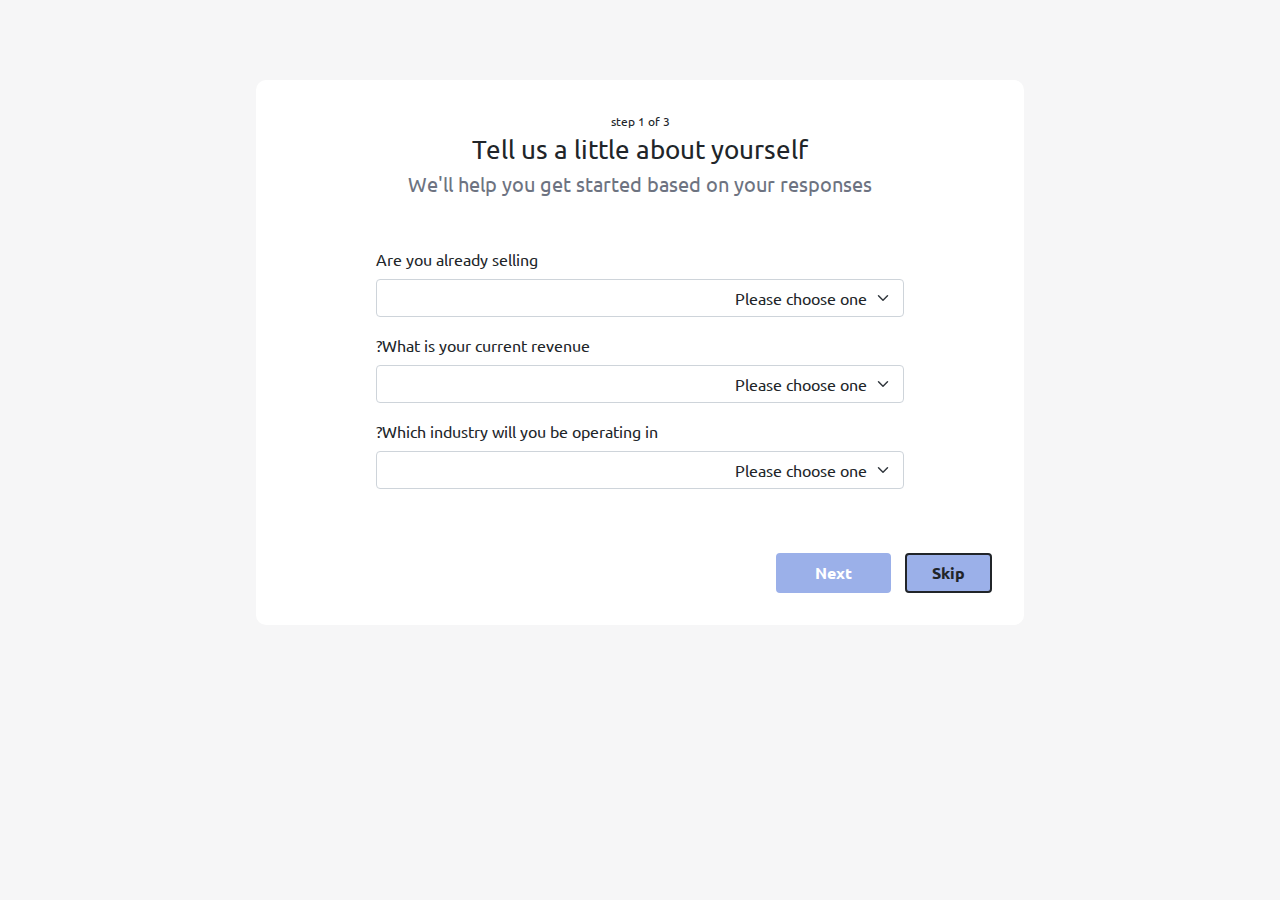
<file: Ecommerce-UI/createStore-step1.html>
<!DOCTYPE html>
<html lang="en">
  <head>
    <meta charset="UTF-8" />
    <meta http-equiv="X-UA-Compatible" content="IE=edge" />
    <meta name="viewport" content="width=device-width, initial-scale=1.0" />
    <link rel="stylesheet" href="./css/step1.css" />
    <title>create store - step1</title>
  </head>
  <body>
    <div class="survey-step1">
      <p class="stepNumber">step 1 of 3</p>
      <p>Tell us a little about yourself</p>
      <p class="textFaded">
        We'll help you get started based on your responses
      </p>
      <div class="form">
        <div class="mb-3">
          <label for="exampleFormControlInput1" class="form-label"
            >Are you already selling</label
          >
          <select class="form-select" aria-label="Default select example">
            <option selected disabled>Please choose one</option>
            <option value="1">i'm just playing around</option>
            <option value="2">i'm not selling products yet</option>
            <option value="3">i'm selling, just offline</option>
            <option value="4">i sell with a different system</option>
          </select>
        </div>
        <div class="mb-3">
          <label for="exampleFormControlInput1" class="form-label"
            >What is your current revenue?</label
          >
          <select class="form-select" aria-label="Default select example">
            <option selected disabled>Please choose one</option>
            <option value="1">€0 EUR (I'm just getting started)</option>
            <option value="2">Up to €5,000 EUR</option>
            <option value="3">€5,000 EUR to €50,000 EUR</option>
            <option value="4">€50,000 EUR to €250,000 EUR</option>
            <option value="5">€250,000 EUR to €1,000,000 EUR</option>
            <option value="6">€1,000,000 EUR+</option>
          </select>
        </div>
        <div class="mb-3">
          <label for="exampleFormControlInput1" class="form-label"
            >Which industry will you be operating in?</label
          >
          <select class="form-select" aria-label="Default select example">
            <option selected disabled>Please choose one</option>
            <option value="store_industry.beauty">Beauty</option>
            <option value="store_industry.clothing">Clothing</option>
            <option value="store_industry.electronics">Electronics</option>
            <option value="store_industry.furniture">Furniture</option>
            <option value="store_industry.handcrafts">Handcrafts</option>
            <option value="store_industry.jewelry">Jewelry</option>
            <option value="store_industry.painting">Painting</option>
            <option value="store_industry.photography">Photography</option>
            <option value="store_industry.restaurants">Restaurants</option>
            <option value="store_industry.groceries">Groceries</option>
          </select>
        </div>
      </div>

      <div class="controlBtns">
        <button type="button" class="btn skip-btn">Skip</button>
        <button type="button" class="btn next-btn"><a href="/createStore-step2.html">Next</a></button>
      </div>
    </div>
  </body>
</html>
</file>
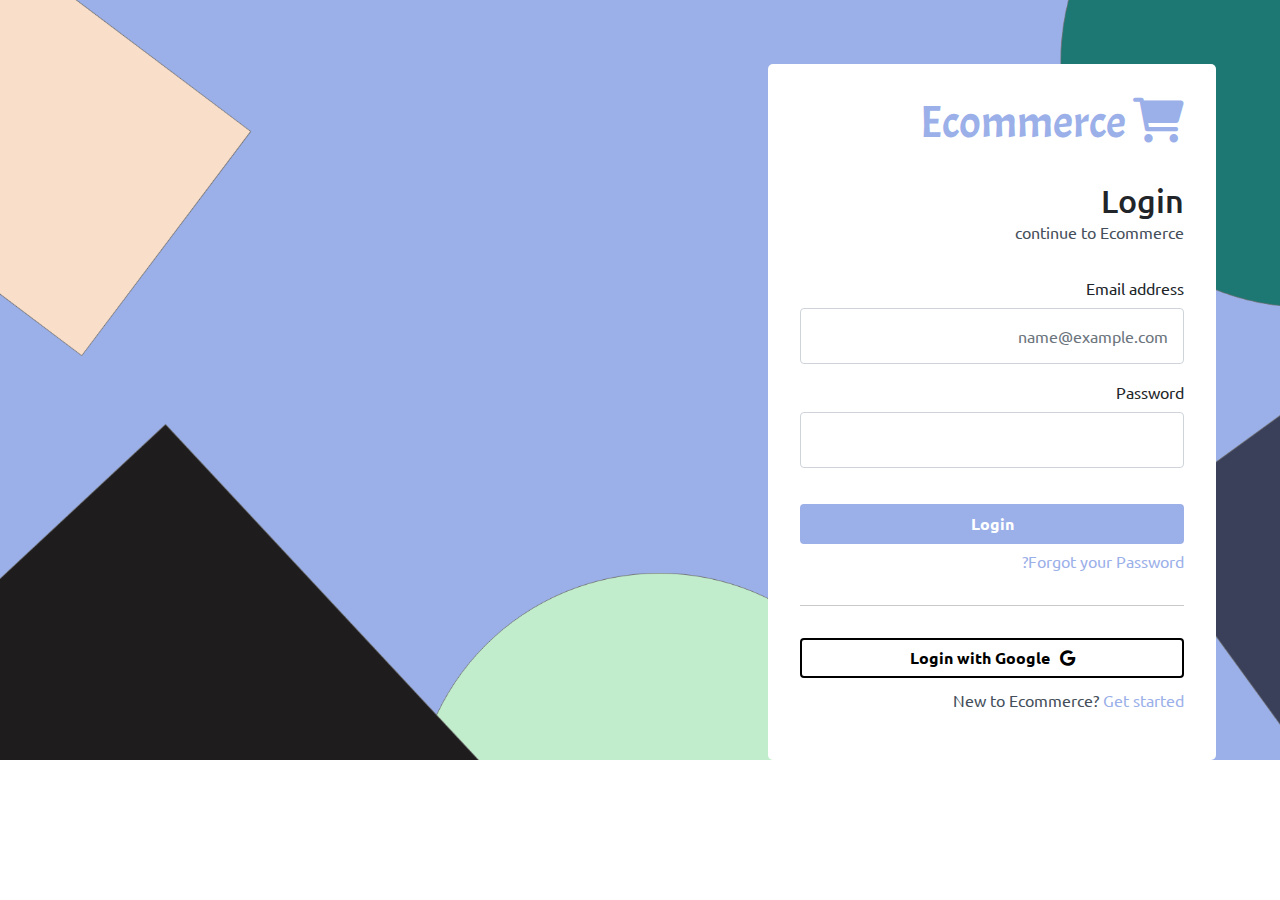
<file: Ecommerce-UI/login.html>
<!DOCTYPE html>
<html lang="en">
  <head>
    <meta charset="UTF-8" />
    <meta http-equiv="X-UA-Compatible" content="IE=edge" />
    <meta name="viewport" content="width=device-width, initial-scale=1.0" />
    <link rel="stylesheet" href="css/login.css" />
    <title>Ecommerce - Login</title>
  </head>
  <body>
    <div class="loginForm">
      <h1 class="logo"><i class="fa-solid fa-cart-shopping"></i> Ecommerce</h1>
      <h2>Login</h2>
      <p class="loginHint">continue to Ecommerce</p>

      <div class="mb-3">
        <label class="form-label">Email address</label>
        <input
          type="email"
          class="form-control"
          placeholder="name@example.com"
        />
      </div>
      <div class="mb-3">
        <label class="form-label">Password</label>
        <input type="password" class="form-control" />
      </div>

      <button class="btn login-btn">
        <a href="./store-login.html">Login</a>
      </button>
      <a class="resetPassword" href="">Forgot your Password?</a>
      <hr />
      <button class="btn login-google">
        <i class="fa-brands fa-google"></i>Login with Google
      </button>

      <p class="register">New to Ecommerce? <a href="">Get started</a></p>
    </div>
  </body>
</html>
</file>
<file: Ecommerce-UI/css/step1.css>
@import url("../mainStyles.css");

body {
  background-color: #f6f6f7;
}

.survey-step1 {
  background-color: #fff;
  width: 60%;
  margin: 5rem auto;
  padding: 2rem;
  border-radius: 10px;
}
.survey-step1 p {
  margin-bottom: 0;
  font-size: 26px;
}
.survey-step1 .textFaded {
  font-size: 20px;
  color: #6d7381;
}

p.stepNumber {
  font-size: 12px;
}

.survey-step1 .form {
  width: 75%;
  margin: 3rem auto 0;
  text-align: left;
}

.controlBtns {
  margin-top: 4rem;
  text-align: right;
  padding-inline-end: 4rem;
}

.controlBtns .skip-btn {
  border: 2px solid;
  margin-inline-end: 10px;
  padding: 6px 25px;

}
.controlBtns .next-btn {
  background-color: var(--primary-color);
}
.next-btn a {
  color: #fff;
  text-decoration: none;
  width: 100%;
  padding: 6px 25px;
}
</file>
<file: Ecommerce-UI/css/login.css>
@import url("../mainStyles.css");

body {
  background-image: url("../assets/imgs/login-bg.png");
  background-size: cover;
  background-repeat: no-repeat;
}

.loginForm {
  background-color: #fff;
  width: 35%;
  margin: 4rem 4rem auto 8rem;
  border-radius: 5px;
  padding: 2rem;
  text-align: right;
}

h1.logo {
  margin: 0 0 2rem;
  font-family: "Acme", sans-serif;
  font-size: 45px;
  color: var(--primary-color);
}

h2 {
  margin-bottom: 0;
}
.loginHint {
  color: #454f5b;
  margin-bottom: 2rem;
}


.login-btn {
  margin-top: 20px;
  width: 100%;
}

.resetPassword {
  display: block;
  margin-top: 0.3rem;
  text-decoration: none;
  color: var(--primary-color);
}

.resetPassword:hover {
  color: var(--primary-color);
  text-decoration: underline;
}

hr {
  margin: 2rem 0;
}

.login-google {
  width: 100%;
  background-color: #fff;
  border: 2px solid #000;
  color: #000;
}
.login-google i {
  margin-inline-end: 10px;
}

.register {
  margin-top: 0.6rem;
  color: #454f5b;
}
.register a {
  text-decoration: none;
  color: var(--primary-color);
}

.register a:hover {
  color: var(--primary-color);
  text-decoration: underline;
}

@media only screen and (max-width: 1200px) {
  .loginForm {
    width: 60%;
    margin: 4rem auto;
    text-align: left;
  }
}

@media only screen and (max-width: 548px) {
  h1.logo {
    font-size: 40px;
  }
}
</file>
